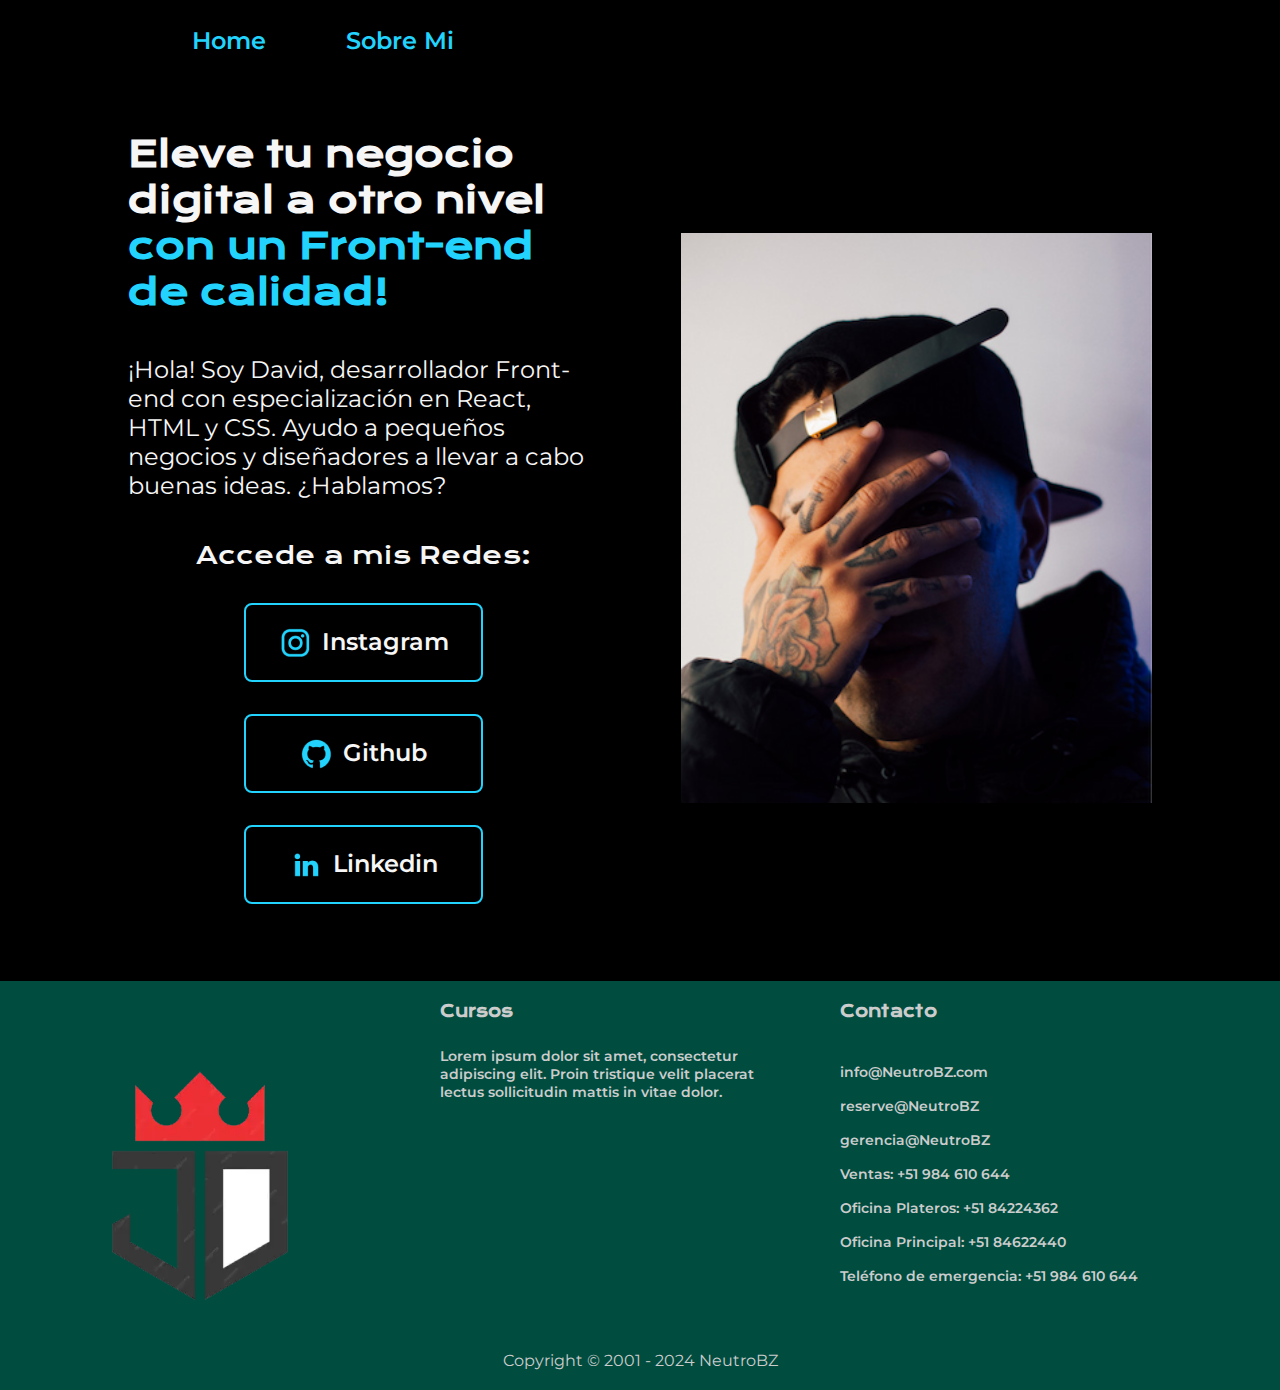
<file: index.html>
<!DOCTYPE html>
<html lang="es">
<head>
    <meta charset="UTF-8">
    <meta name="viewport" content="width=device-width, initial-scale=1.0">
    <title>Portafolio</title>
    <link rel="stylesheet" href="./styles/style.css">
</head>
<body>
    <header class="header">
        <nav class="header_menu">
            <a class="header_menu_link" href="index.html">Home</a>
            <a class="header_menu_link" href="abouts.html">Sobre Mi</a>
        </nav>
    </header>
        <main class="presentacion">
            <section class="presentacion_contenido">
                <h1 class="presentacion_contenido_titulo">
                    Eleve tu negocio digital a otro nivel
                    <strong class="titulo-destaque">con un Front-end de calidad!
                    </strong>
                </h1>
                <p class="presentacion_contenido_texto">
                    ¡Hola! Soy David, desarrollador Front-end con
                    especialización en React, HTML y CSS. Ayudo a pequeños
                    negocios y diseñadores a llevar a cabo buenas ideas.
                    ¿Hablamos?
                    
                </p>
                <div class="presentacion_enlaces">
                    <h2 class="presentacion_enlaces_subtitulo">Accede a mis Redes:</h2>
                    <a class="presentacion_enlaces_link" href="https://www.instagram.com/david_chisse_baez/" target="_blank"><img src="./assets/instagram.png">Instagram</a>
                    <a class="presentacion_enlaces_link" href="https://github.com/NeutroBZ" target="_blank"><img src="./assets/github.png">Github</a>
                    <a class="presentacion_enlaces_link" href="#"><img src="./assets/linkedin.png">Linkedin</a>
                </div>
            </section>
            <img class="presentacion_imagen" src="./assets/Neutro.png" alt="Imagen de David">
        </main>
        <footer>
            <div class="footer-container">
                <div class="footer-section">
                    <h3 class="footer_titulo"></h3>
                  <img class="contenido_footer" src="./assets/logo_portafolio.webp" alt="Logo Neutro">
                </div>
                <div class="footer-section">
                    <h3 class="footer_titulo">Cursos</h3>
                   <p class="contenido_footer">
                        Lorem ipsum dolor sit amet, consectetur adipiscing elit. Proin tristique velit placerat
                        lectus sollicitudin mattis in vitae dolor.
                   </p>
                </div>
                <div class="footer-section">
                    <h3 class="footer_titulo">Contacto</h3>
                    <div class="contenido_footer">
                        <p class="contenido_footer_presentacion"><a href="#">info@NeutroBZ.com</a></p>
                        <p class="contenido_footer_presentacion"><a href="#">reserve@NeutroBZ</a></p>
                        <p class="contenido_footer_presentacion"><a href="#">gerencia@NeutroBZ</a></p>
                        <p class="contenido_footer_presentacion">Ventas: +51 984 610 644</p>
                        <p class="contenido_footer_presentacion">Oficina Plateros: +51 84224362</p>
                        <p class="contenido_footer_presentacion">Oficina Principal: +51 84622440</p>
                        <p class="contenido_footer_presentacion">Teléfono de emergencia: +51 984 610 644</p>
                    </div>
                </div> 
            </div>
            <div class="footer_section_copyright">
                <p class="footer_copyright_contenido">
                    Copyright © 2001 - 2024 NeutroBZ
                </p>
            </div>
        </footer>
</body>
</html>
</file>
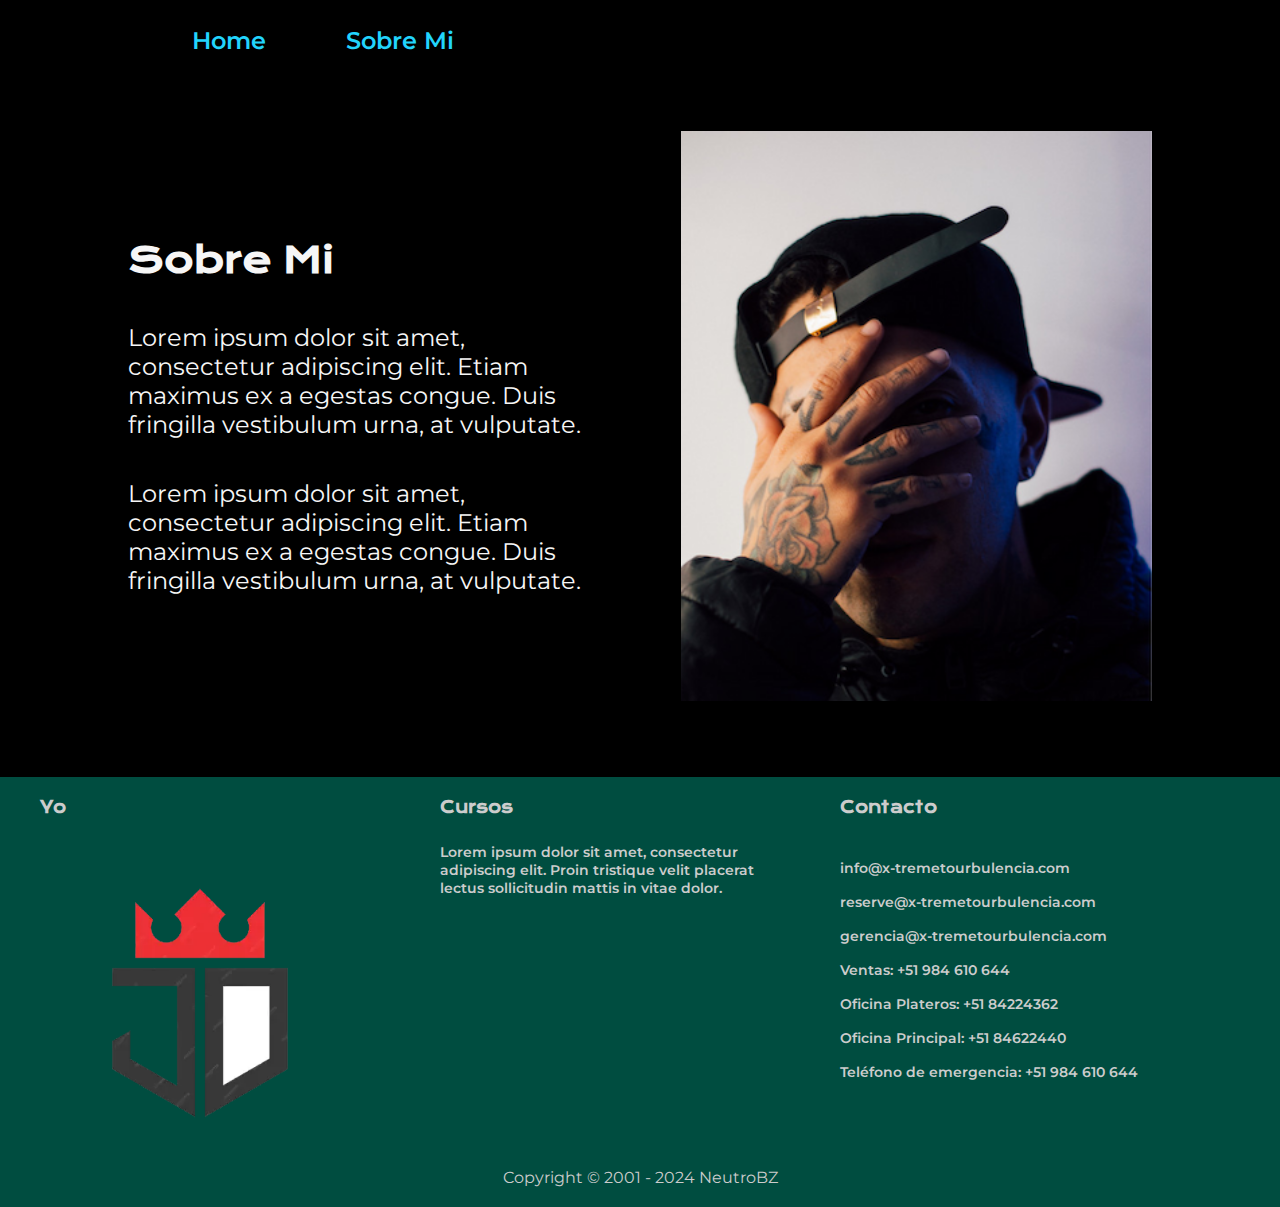
<file: abouts.html>
<!DOCTYPE html>
<html lang="es">
<head>
    <meta charset="UTF-8">
    <meta name="viewport" content="width=device-width, initial-scale=1.0">
    <link rel="stylesheet" href="./styles/style.css">
    <title>Sobre Mi</title>
</head>
<body>
    <header class="header">
        <nav class="header_menu">
            <a class="header_menu_link" href="index.html">Home</a>
            <a class="header_menu_link" href="abouts.html">Sobre Mi</a>
        </nav>
    </header>
    <main class="presentacion">
        <section class="presentacion_contenido">
            <h1 class="presentacion_contenido_titulo">Sobre Mi</h1> 
            <p class="presentacion_contenido_texto">Lorem ipsum dolor sit amet, consectetur adipiscing elit. Etiam maximus ex a egestas congue. Duis fringilla vestibulum urna, at vulputate.
            </p>   
            <p class="presentacion_contenido_texto">Lorem ipsum dolor sit amet, consectetur adipiscing elit. Etiam maximus ex a egestas congue. Duis fringilla vestibulum urna, at vulputate.
            </p>
        </section>
        <img class="presentacion_imagen" src="./assets/Neutro.png" alt="Imagen de David">
    </main>
    <footer>
        <div class="footer-container">
            <div class="footer-section">
                <h3 class="footer_titulo">Yo</h3>
              <img class="contenido_footer" src="./assets/logo_portafolio.webp" alt="Logo Neutro">
            </div>
            <div class="footer-section">
                <h3 class="footer_titulo">Cursos</h3>
               <p class="contenido_footer">
                    Lorem ipsum dolor sit amet, consectetur adipiscing elit. Proin tristique velit placerat
                    lectus sollicitudin mattis in vitae dolor.
               </p>
            </div>
            <div class="footer-section">
                <h3 class="footer_titulo">Contacto</h3>
                <div class="contenido_footer">
                    <p class="contenido_footer_presentacion"><a href="mailto:info@x-tremetourbulencia.com">info@x-tremetourbulencia.com</a></p>
                    <p class="contenido_footer_presentacion"><a href="mailto:reserve@x-tremetourbulencia.com">reserve@x-tremetourbulencia.com</a></p>
                    <p class="contenido_footer_presentacion"><a href="mailto:gerencia@x-tremetourbulencia.com">gerencia@x-tremetourbulencia.com</a></p>
                    <p class="contenido_footer_presentacion">Ventas: +51 984 610 644</p>
                    <p class="contenido_footer_presentacion">Oficina Plateros: +51 84224362</p>
                    <p class="contenido_footer_presentacion">Oficina Principal: +51 84622440</p>
                    <p class="contenido_footer_presentacion">Teléfono de emergencia: +51 984 610 644</p>
                </div>
            </div> 
        </div>
        <div class="footer_section_copyright">
            <p class="footer_copyright_contenido">
                Copyright © 2001 - 2024 NeutroBZ
            </p>
        </div>
    </footer>
</body>
</html>
</file>
<file: styles/style.css>
@import url('https://fonts.googleapis.com/css2?family=Krona+One&family=Montserrat:ital,wght@0,100..900;1,100..900&display=swap');

:root{ 
    --color-primario: #000000;
    --color-secundario: #f6f6f6;
    --color-terciario: #22D4FD;
    --color-hover: #272727;

    --fuente-montserrat: "Montserrat", sans-serif;
    --fuente-krona: "Krona One", sans-serif;
}

*{
    padding: 0;
    margin:0;
}
body{
    background-color: var(--color-primario);
    color: var(--color-secundario);
    box-sizing: border-box;
}
.header{
    padding: 2% 0% 0% 15%;
}
.header_menu{
    display: flex;
    gap: 80px;
}
.header_menu_link{
    font-family: var(--fuente-montserrat);
    font-size: 1.5rem;
    font-weight: 600;
    color: var(--color-terciario);
    text-decoration: none;
}

.titulo-destaque{
    color: var(--color-terciario);
}
.presentacion{
    display: flex;
    align-items: center;
    padding: 6% 10% ;
    justify-content: space-between;
    gap: 82px;
}
.presentacion_contenido{
    width: 50%;
    display: flex;
    flex-direction: column;
    gap: 40px;
}
.presentacion_contenido_titulo{
    font-size: 2.25rem;
    font-family: var(--fuente-krona);
}
.presentacion_contenido_texto{
    font-size: 1.5rem;
    font-family: var(--fuente-montserrat);
}
.presentacion_enlaces{
    display: flex;
    justify-content: space-between;
    flex-direction: column;
    gap: 32px;
    align-items: center;
}
.presentacion_enlaces_link{
    width: 50%;
    text-align: center;
    padding: 21.5px 0;
    border-radius: 8px;
    font-family: var(--fuente-montserrat);
    font-size: 1.5rem;
    font-weight: 600;
    text-decoration: none;
    color: var(--color-secundario);
    border: 2px solid var(--color-terciario);
    display: flex;
    justify-content: center;
    gap: 10px;
    
}
.presentacion_enlaces_subtitulo{
    font-family: var(--fuente-krona);
    font-size: 1.5rem;
    font-weight: 400;
}
.presentacion_enlaces_link:hover{
    background-color: var(--color-hover);
}

.presentacion_imagen{
    width: 50%;
}
footer {
    background-color: #004d40;
    color: #CCCCCC;
    padding: 20px 0;
}

.footer-container {
    display: flex;
    justify-content: space-between;
    max-width: 1200px;
    margin: 0 auto;
}

.footer-section {
    flex: 1;
    min-height: 150px;
}

.footer-section h3 {
    margin-bottom: 15px;
    padding-bottom: 10px;
}
.footer_titulo{
    font-family: var(--fuente-krona);
    font-size: 1rem;
    font-weight: 700;
    text-align: left;
}
.contenido_footer{
    font-size: 0.9rem;
    font-family: var(--fuente-montserrat);
    text-align: left;
    width: 80%;
    padding: auto;
    font-weight: 600;
} 
.contenido_footer_presentacion{
    padding-top: 5%;
}
.contenido_footer a {
    text-decoration: none; /* Elimina la línea subrayada de los enlaces */
    color: inherit;
}  
.footer_section_copyright{
    padding-top: 1px;
}
.footer_copyright_contenido{
    font-size: 1rem;
    font-family: var(--fuente-montserrat);
    text-align: center;
}


@media (max-width: 1200px){
    .header{
        padding: 10%;
    }
    .header_menu{
        justify-content: center;
    }
    .presentacion{
        flex-direction: column-reverse;
        padding: 5%;
    }
    .presentacion_contenido{
        width: auto;
    }
    .footer{
        padding: 0%;
    }
}

@media (max-width: 450px){
    .footer-container{
        display: flex;
        flex-direction: column;
        gap: 3rem;
    }
}
</file>
